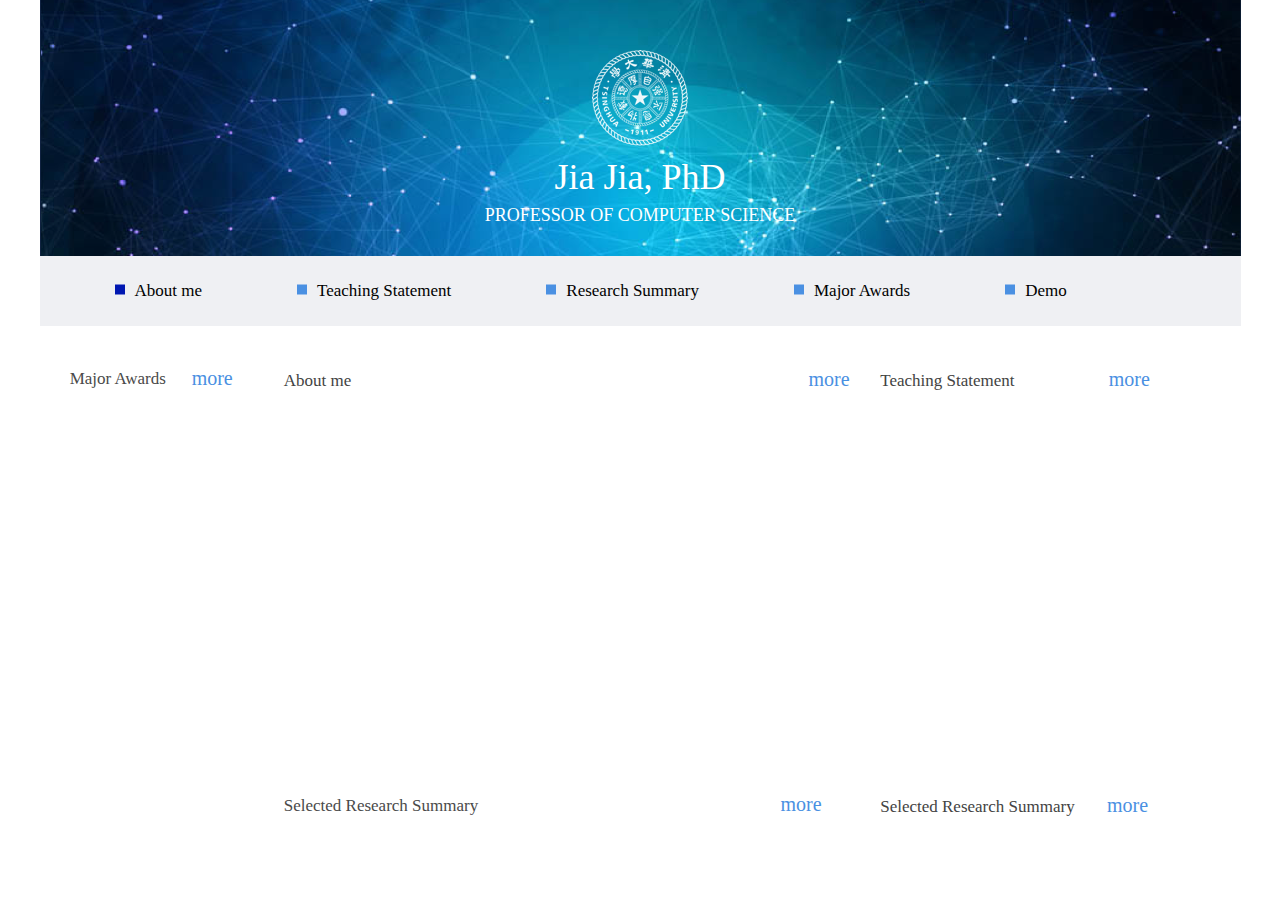
<file: static/index.html>
<!doctype html>
<html>
<head>
    <meta charset="UTF-8" />
    <script src="https://ajax.googleapis.com/ajax/libs/jquery/2.1.1/jquery.min.js"></script>
    <title>Jia Jia's Homepage</title>
    <link href="css/index.css" rel="stylesheet" type="text/css" />
</head>

<body class="auto">
    <header>
        <div class="headline">
            <p>
                <img src="imgs/jiajia1.jpg" />
            </p>
            <p style="font-size: 36px; line-height: 55px;">
                Jia Jia, PhD
            </p>
            <p style="font-size: 18px; line-height: 20px;">
                PROFESSOR OF COMPUTER SCIENCE
            </p>
        </div>
        <p style="height: 256px;">
            <img src="imgs/5.pic_hd.png" />
        </p>
        <div id="menu">
            <ul>
                <li>
                    <a class="selected" href="">About me</a>
                </li>
                <li>
                    <a href="">Teaching Statement</a>
                </li>
                <li>
                    <a href="">Research Summary</a>
                </li>
                <li>
                    <a href="">Major Awards</a>
                </li>
                <li>
                    <a href="">Demo</a>
                </li>
            </ul>
        </div>
    </header>

    <div class="column">
        <div class="awards">
            <p class="awards_title">
                Major Awards
                <a class="awards_more" href="">more</a>
            </p>
        </div>
    </div>

    <div class="column">
        <div class="about">
            <p class="about_title">
                About me
                <a class="about_more" href="">more</a>
            </p>
        </div>
        <div class="summary">
            <p class="summary_title">
                Selected Research Summary
                <a class="summary_more" href="">more</a>
            </p>
        </div>
    </div>

    <div class="column">
        <div class="teaching">
            <p class="teaching_title">
                Teaching Statement
                <a class="teaching_more" href="">more</a>
            </p>
        </div>
        <div class="demo">
            <p class="demo_title">
                Selected Research Summary
                <a class="demo_more" href="">more</a>
            </p>
        </div>
    </div>
</body>

<script src="js/index.js" type="text/javascript"></script>
</html>
</file>
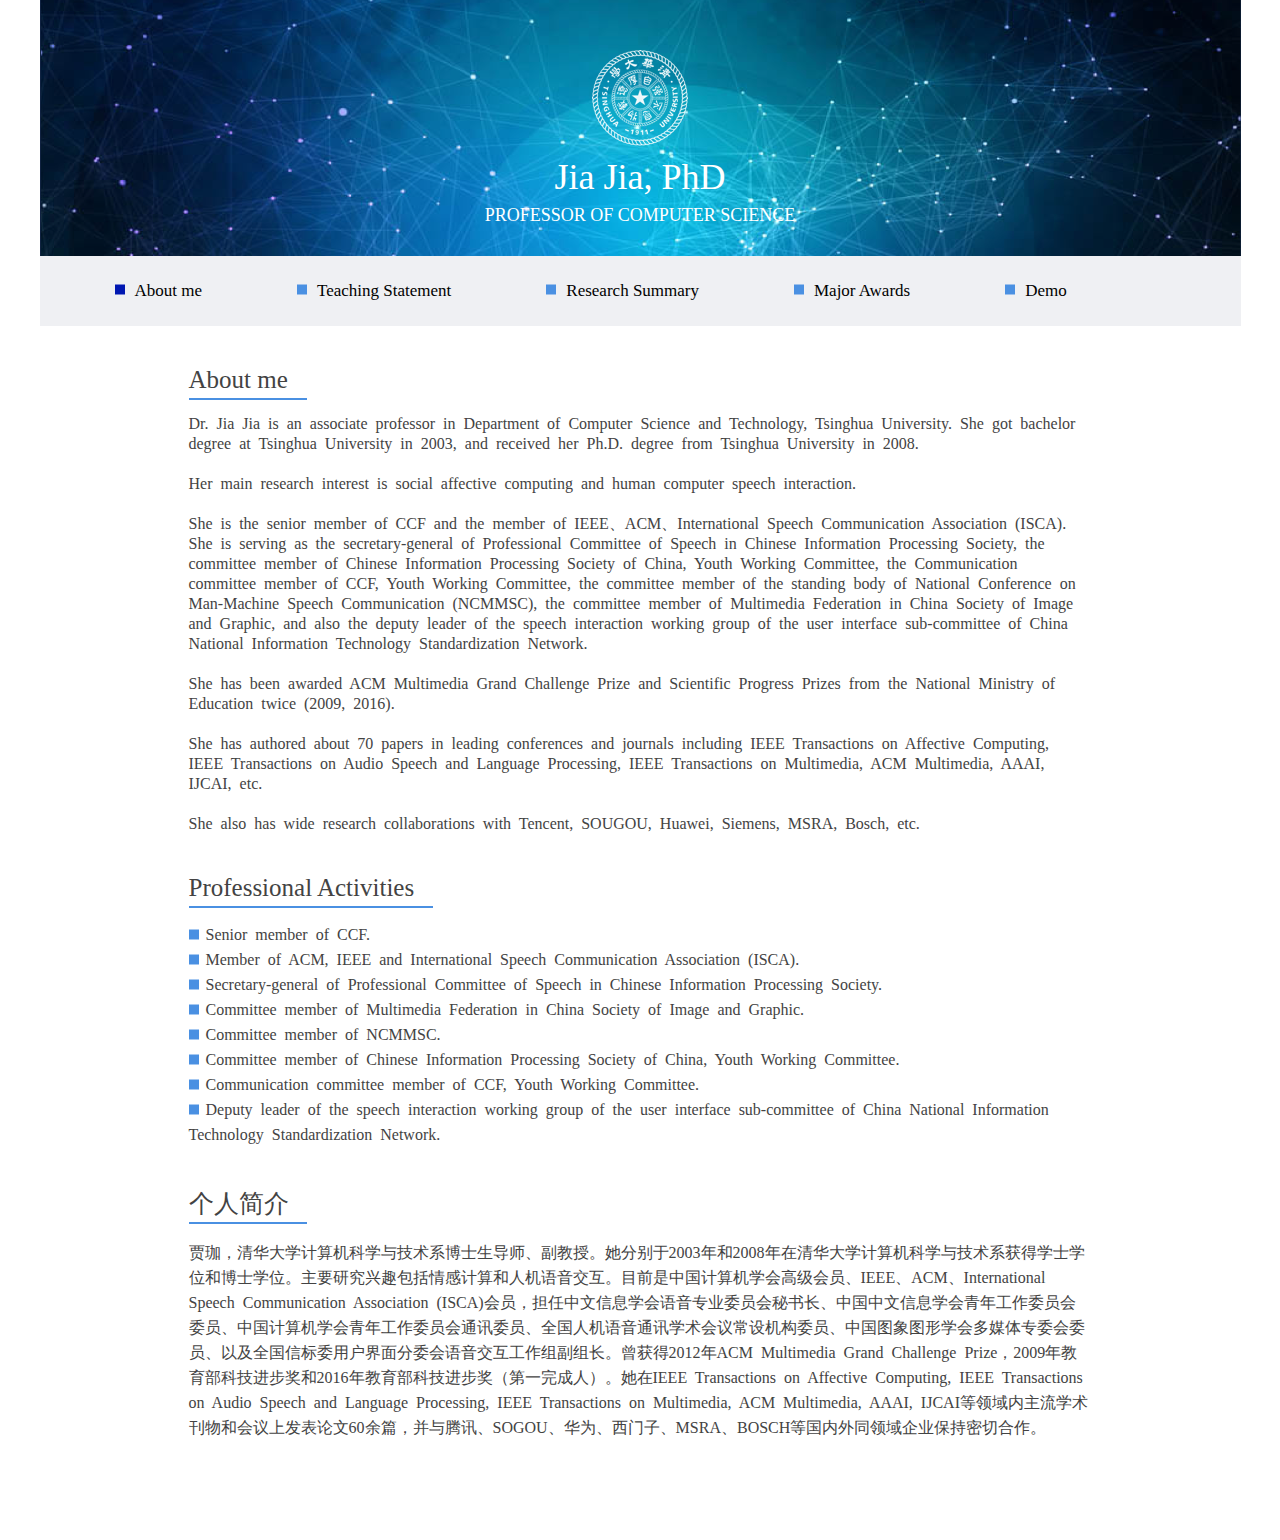
<file: static/about.html>
<!doctype html>
<html>

<head>
    <meta charset="UTF-8" />
    <script src="https://ajax.googleapis.com/ajax/libs/jquery/2.1.1/jquery.min.js"></script>
    <title>Jia Jia's Homepage</title>
    <link href="css/index.css" rel="stylesheet" type="text/css" />
    <link href="css/research.css" rel="stylesheet" type="text/css" />
</head>

<body class="auto">
    <header>
        <div class="headline">
            <p>
                <img src="imgs/jiajia1.jpg" />
            </p>
            <p style="font-size: 36px; line-height: 55px;">
                Jia Jia, PhD
            </p>
            <p style="font-size: 18px; line-height: 20px;">
                PROFESSOR OF COMPUTER SCIENCE
            </p>
        </div>
        <p style="height: 256px;">
            <img src="imgs/5.pic_hd.png" />
        </p>
        <div id="menu">
            <ul>
                <li>
                    <a class="selected" href="">About me</a>
                </li>
                <li>
                    <a href="">Teaching Statement</a>
                </li>
                <li>
                    <a href="">Research Summary</a>
                </li>
                <li>
                    <a href="">Major Awards</a>
                </li>
                <li>
                    <a href="">Demo</a>
                </li>
            </ul>
        </div>
    </header>

    <div class="main_container auto">
        <p class="head1">
            <span class="head1">
               About me&nbsp;&nbsp;&nbsp;
            </span>
        </p>
        <div class="paragraph">
            Dr. Jia Jia is an associate professor in Department of Computer Science and Technology, Tsinghua University. She got bachelor degree at Tsinghua University in 2003, and received her Ph.D. degree from Tsinghua University in 2008.
        </div>
        <div class="paragraph">
            Her main research interest is social affective computing and human computer speech interaction.
        </div>
        <div class="paragraph">
            She is the senior member of CCF and the member of IEEE、ACM、International Speech Communication Association (ISCA). She is serving as the secretary-general of Professional Committee of Speech in Chinese Information Processing Society, the committee member of Chinese Information Processing Society of China, Youth Working Committee, the Communication committee member of CCF, Youth Working Committee, the committee member of the standing body of National Conference on Man-Machine Speech Communication (NCMMSC), the committee member of Multimedia Federation in China Society of Image and Graphic, and also the deputy leader of the speech interaction working group of the user interface sub-committee of China National Information Technology Standardization Network.
        </div>
        <div class="paragraph">
            She has been awarded ACM Multimedia Grand Challenge Prize and Scientific Progress Prizes from the National Ministry of Education twice (2009, 2016).
        </div>
        <div class="paragraph">
            She has authored about 70 papers in leading conferences and journals including IEEE Transactions on Affective Computing, IEEE Transactions on Audio Speech and Language Processing, IEEE Transactions on Multimedia, ACM Multimedia, AAAI, IJCAI, etc.
        </div>
        <div class="paragraph">
            She also has wide research collaborations with Tencent, SOUGOU, Huawei, Siemens, MSRA, Bosch, etc.
        </div>

        <p class="head1">
            <span class="head1">
               Professional Activities&nbsp;&nbsp;&nbsp;
            </span>
        </p>
        <div class="paragraph" style="line-height: 25px;">
            <ul>
                <li>Senior member of CCF.</li>
                <li>Member of ACM, IEEE and International Speech Communication Association (ISCA).</li>
                <li>Secretary-general of Professional Committee of Speech in Chinese Information Processing Society.</li>
                <li>Committee member of Multimedia Federation in China Society of Image and Graphic.</li>
                <li>Committee member of NCMMSC.</li>
                <li>Committee member of Chinese Information Processing Society of China, Youth Working Committee.</li>
                <li>Communication committee member of CCF, Youth Working Committee.</li>
                <li>Deputy leader of the speech interaction working group of the user interface sub-committee of China National Information Technology Standardization Network.</li>
            </ul>
        </div>

        <p class="head1">
            <span class="head1">
               个人简介&nbsp;&nbsp;&nbsp;
            </span>
        </p>
        <div class="paragraph" style="line-height: 25px;">
            贾珈，清华大学计算机科学与技术系博士生导师、副教授。她分别于2003年和2008年在清华大学计算机科学与技术系获得学士学位和博士学位。主要研究兴趣包括情感计算和人机语音交互。目前是中国计算机学会高级会员、IEEE、ACM、International Speech Communication Association (ISCA)会员，担任中文信息学会语音专业委员会秘书长、中国中文信息学会青年工作委员会委员、中国计算机学会青年工作委员会通讯委员、全国人机语音通讯学术会议常设机构委员、中国图象图形学会多媒体专委会委员、以及全国信标委用户界面分委会语音交互工作组副组长。曾获得2012年ACM Multimedia Grand Challenge Prize，2009年教育部科技进步奖和2016年教育部科技进步奖（第一完成人）。她在IEEE Transactions on Affective Computing, IEEE Transactions on Audio Speech and Language Processing, IEEE Transactions on Multimedia, ACM Multimedia, AAAI, IJCAI等领域内主流学术刊物和会议上发表论文60余篇，并与腾讯、SOGOU、华为、西门子、MSRA、BOSCH等国内外同领域企业保持密切合作。
        </div>
    </div>
</body>

</html>
</file>
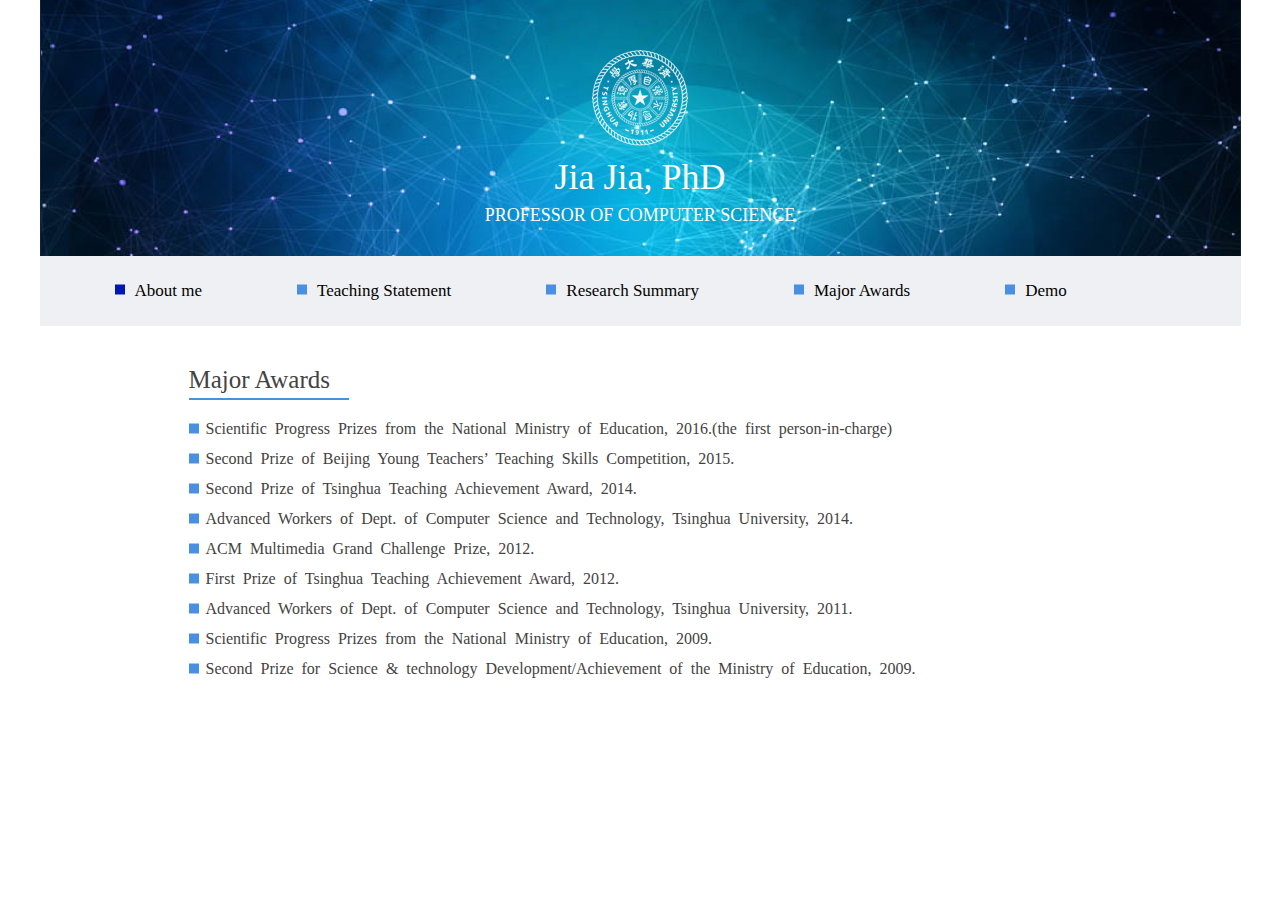
<file: static/award.html>
<!doctype html>
<html>

<head>
    <meta charset="UTF-8" />
    <script src="https://ajax.googleapis.com/ajax/libs/jquery/2.1.1/jquery.min.js"></script>
    <title>Jia Jia's Homepage</title>
    <link href="css/index.css" rel="stylesheet" type="text/css" />
    <link href="css/research.css" rel="stylesheet" type="text/css" />
</head>

<body class="auto">
    <header>
        <div class="headline">
            <p>
                <img src="imgs/jiajia1.jpg" />
            </p>
            <p style="font-size: 36px; line-height: 55px;">
                Jia Jia, PhD
            </p>
            <p style="font-size: 18px; line-height: 20px;">
                PROFESSOR OF COMPUTER SCIENCE
            </p>
        </div>
        <p style="height: 256px;">
            <img src="imgs/5.pic_hd.png" />
        </p>
        <div id="menu">
            <ul>
                <li>
                    <a class="selected" href="">About me</a>
                </li>
                <li>
                    <a href="">Teaching Statement</a>
                </li>
                <li>
                    <a href="">Research Summary</a>
                </li>
                <li>
                    <a href="">Major Awards</a>
                </li>
                <li>
                    <a href="">Demo</a>
                </li>
            </ul>
        </div>
    </header>

    <div class="main_container auto">
        <p class="head1">
            <span class="head1">
               Major Awards&nbsp;&nbsp;&nbsp;
            </span>
        </p>
        <div class="paragraph">
            <ul class="head2">
                <li>Scientific Progress Prizes from the National Ministry of Education, 2016.(the first person-in-charge)</li>
                <li>Second Prize of Beijing Young Teachers’ Teaching Skills Competition, 2015.</li>
                <li>Second Prize of Tsinghua Teaching Achievement Award, 2014.</li>
                <li>Advanced Workers of Dept. of Computer Science and Technology, Tsinghua University, 2014.</li>
                <li>ACM Multimedia Grand Challenge Prize, 2012.</li>
                <li>First Prize of Tsinghua Teaching Achievement Award, 2012.</li>
                <li>Advanced Workers of Dept. of Computer Science and Technology, Tsinghua University, 2011.</li>
                <li>Scientific Progress Prizes from the National Ministry of Education, 2009.</li>
                <li>Second Prize for Science &amp; technology Development/Achievement of the Ministry of Education, 2009.</li>
            </ul>
        </div>
    </div>
</body>

</html>
</file>
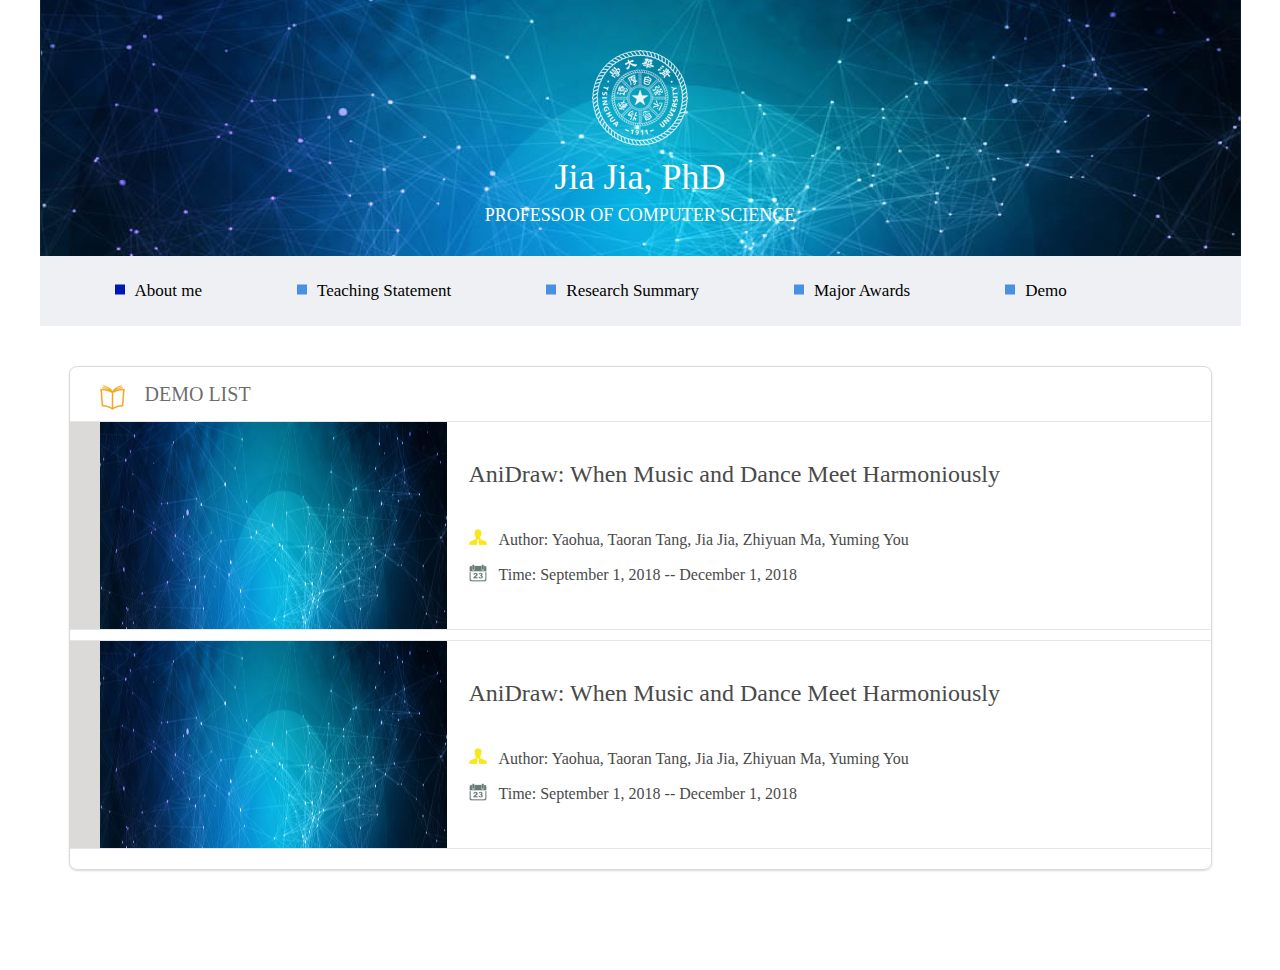
<file: static/demo.html>
<!doctype html>
<html>

<head>
    <meta charset="UTF-8" />
    <script src="https://ajax.googleapis.com/ajax/libs/jquery/2.1.1/jquery.min.js"></script>
    <title>Jia Jia's Homepage</title>
    <link href="css/index.css" rel="stylesheet" type="text/css" />
    <link href="css/demo.css" rel="stylesheet" type="text/css" />
</head>

<body class="auto">
    <header>
        <div class="headline">
            <p>
                <img src="imgs/jiajia1.jpg" />
            </p>
            <p style="font-size: 36px; line-height: 55px;">
                Jia Jia, PhD
            </p>
            <p style="font-size: 18px; line-height: 20px;">
                PROFESSOR OF COMPUTER SCIENCE
            </p>
        </div>
        <p style="height: 256px;">
            <img src="imgs/5.pic_hd.png" />
        </p>
        <div id="menu">
            <ul>
                <li>
                    <a class="selected" href="">About me</a>
                </li>
                <li>
                    <a href="">Teaching Statement</a>
                </li>
                <li>
                    <a href="">Research Summary</a>
                </li>
                <li>
                    <a href="">Major Awards</a>
                </li>
                <li>
                    <a href="">Demo</a>
                </li>
            </ul>
        </div>
    </header>

    <div class="container_demo auto">
        <p class="head_demo">
            DEMO LIST
        </p>
        <ul>
            <li class="list_demo">
                <p class="list_demo">
                    <img class="list_demo" src="imgs/5.pic_hd.png" />
                </p>
                <div class="list_demo">
                    <p class="subject_demo">
                        AniDraw: When Music and Dance Meet Harmoniously
                    </p>
                    <p class="author_demo">
                        Author: Yaohua, Taoran Tang, Jia Jia, Zhiyuan Ma, Yuming You
                    </p>
                    <p class="time_demo">
                        Time: September 1, 2018 -- December 1, 2018
                    </p>
                </div>
            </li>
            <li class="list_demo">
                <p class="list_demo">
                    <img class="list_demo" src="imgs/5.pic_hd.png" />
                </p>
                <div class="list_demo">
                    <p class="subject_demo">
                        AniDraw: When Music and Dance Meet Harmoniously
                    </p>
                    <p class="author_demo">
                        Author: Yaohua, Taoran Tang, Jia Jia, Zhiyuan Ma, Yuming You
                    </p>
                    <p class="time_demo">
                        Time: September 1, 2018 -- December 1, 2018
                    </p>
                </div>
            </li>
        </ul>
    </div>
</body>

</html>
</file>
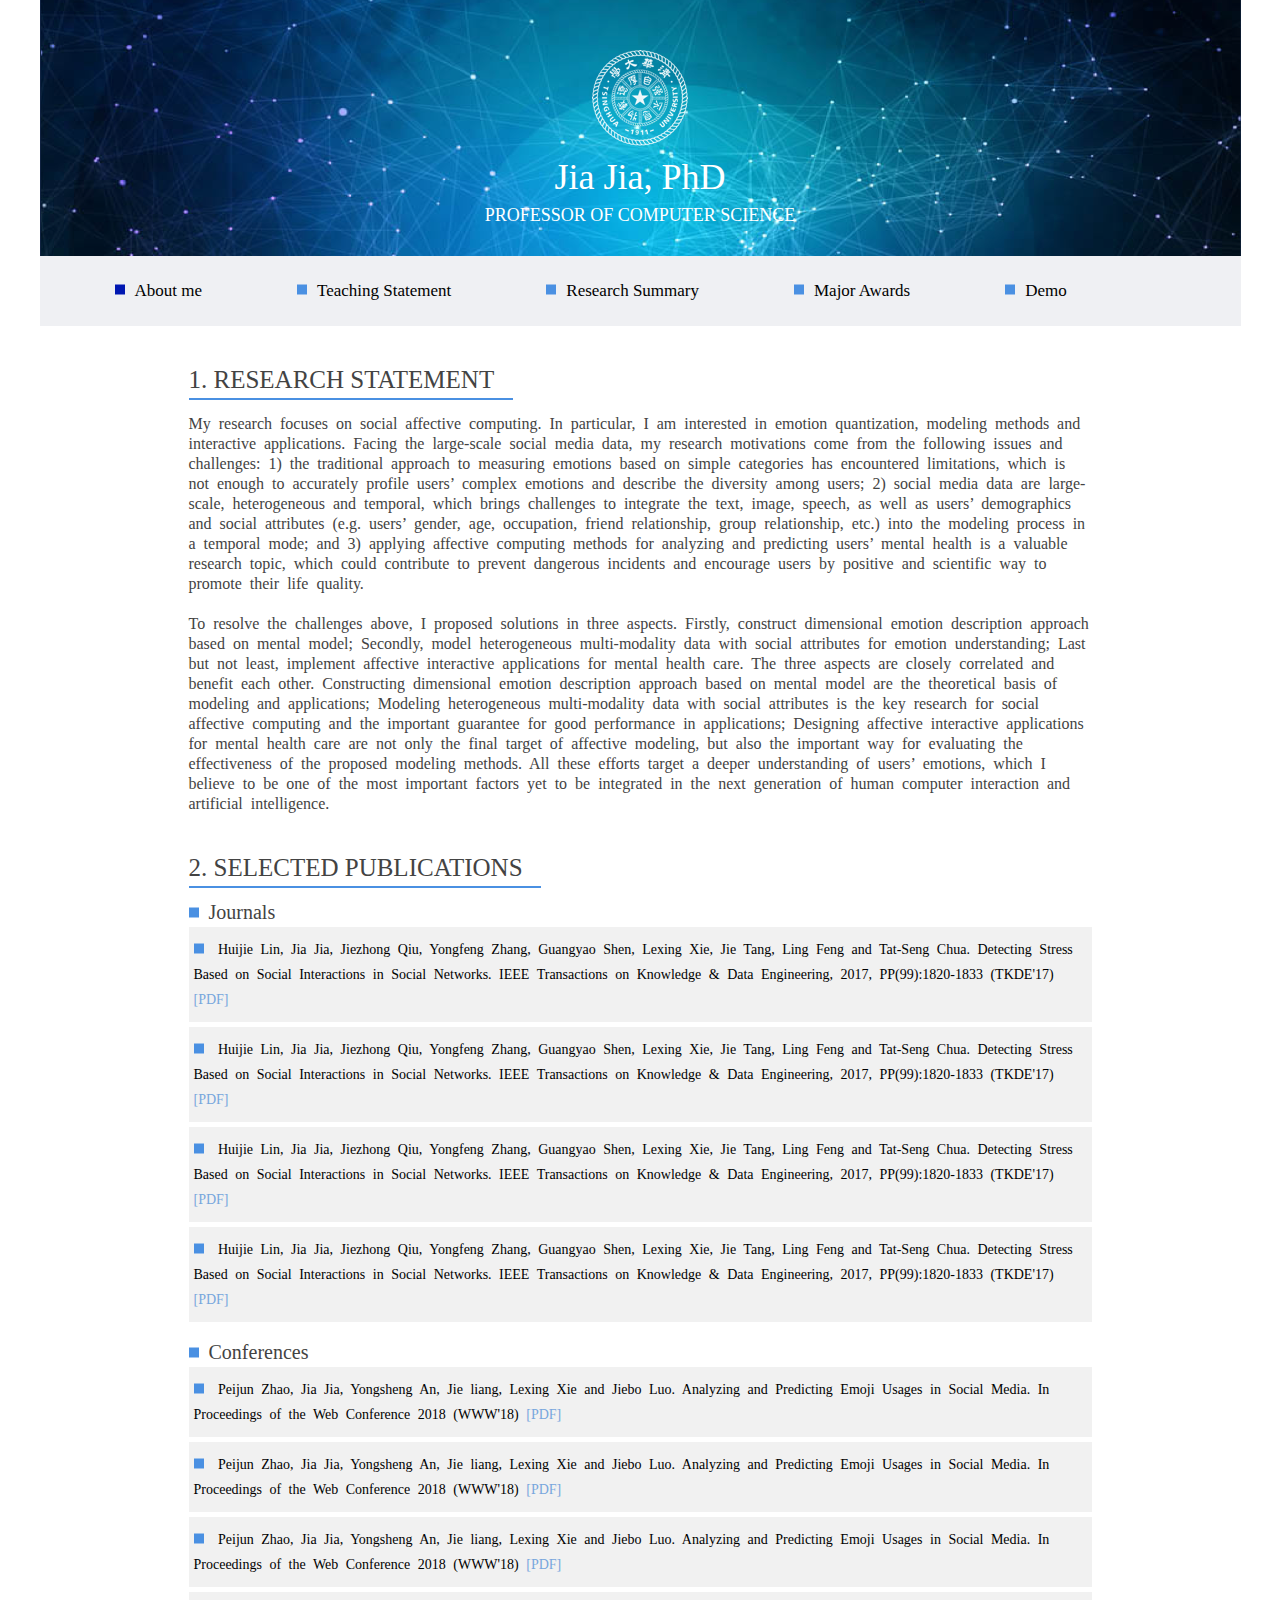
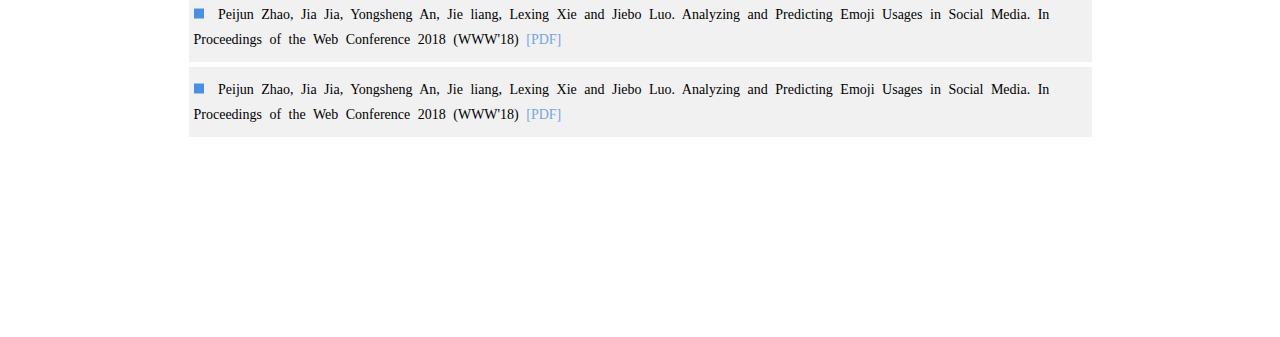
<file: static/research.html>
<!doctype html>
<html>

<head>
    <meta charset="UTF-8" />
    <script src="https://ajax.googleapis.com/ajax/libs/jquery/2.1.1/jquery.min.js"></script>
    <title>Jia Jia's Homepage</title>
    <link href="css/index.css" rel="stylesheet" type="text/css" />
    <link href="css/research.css" rel="stylesheet" type="text/css" />
</head>

<body class="auto">
    <header>
        <div class="headline">
            <p>
                <img src="imgs/jiajia1.jpg" />
            </p>
            <p style="font-size: 36px; line-height: 55px;">
                Jia Jia, PhD
            </p>
            <p style="font-size: 18px; line-height: 20px;">
                PROFESSOR OF COMPUTER SCIENCE
            </p>
        </div>
        <p style="height: 256px;">
            <img src="imgs/5.pic_hd.png" />
        </p>
        <div id="menu">
            <ul>
                <li>
                    <a class="selected" href="">About me</a>
                </li>
                <li>
                    <a href="">Teaching Statement</a>
                </li>
                <li>
                    <a href="">Research Summary</a>
                </li>
                <li>
                    <a href="">Major Awards</a>
                </li>
                <li>
                    <a href="">Demo</a>
                </li>
            </ul>
        </div>
    </header>

    <div class="main_container auto">
        <p class="head1">
            <span class="head1">
               1. RESEARCH STATEMENT&nbsp;&nbsp;&nbsp;
            </span>
        </p>
        <div class="paragraph">
            My research focuses on social affective computing. In particular, I am interested in emotion quantization, modeling methods and interactive applications. Facing the large-scale social media data, my research motivations come from the following issues and challenges: 1) the traditional approach to measuring emotions based on simple categories has encountered limitations, which is not enough to accurately profile users’ complex emotions and describe the diversity among users; 2) social media data are large-scale, heterogeneous and temporal, which brings challenges to integrate the text, image, speech, as well as users’ demographics and social attributes (e.g. users’ gender, age, occupation, friend relationship, group relationship, etc.) into the modeling process in a temporal mode; and 3) applying affective computing methods for analyzing and predicting users’ mental health is a valuable research topic, which could contribute to prevent dangerous incidents and encourage users by positive and scientific way to promote their life quality.<br><br>
            To resolve the challenges above, I proposed solutions in three aspects. Firstly, construct dimensional emotion description approach based on mental model; Secondly, model heterogeneous multi-modality data with social attributes for emotion understanding; Last but not least, implement affective interactive applications for mental health care. The three aspects are closely correlated and benefit each other. Constructing dimensional emotion description approach based on mental model are the theoretical basis of modeling and applications; Modeling heterogeneous multi-modality data with social attributes is the key research for social affective computing and the important guarantee for good performance in applications; Designing affective interactive applications for mental health care are not only the final target of affective modeling, but also the important way for evaluating the effectiveness of the proposed modeling methods. All these efforts target a deeper understanding of users’ emotions, which I believe to be one of the most important factors yet to be integrated in the next generation of human computer interaction and artificial intelligence.
        </div>
        <p class="head1">
            <span class="head1">
                2. SELECTED PUBLICATIONS&nbsp;&nbsp;&nbsp;
            </span>
        </p>
        <div class="paragraph">
            <p class="head2">
                Journals
            </p>
            <ul class="paper_list">
                <li>
                    Huijie Lin, Jia Jia, Jiezhong Qiu, Yongfeng Zhang, Guangyao Shen, Lexing Xie, Jie Tang, Ling Feng and Tat-Seng Chua. Detecting Stress Based on Social Interactions in Social Networks. IEEE Transactions on Knowledge & Data Engineering, 2017, PP(99):1820-1833 (TKDE'17)
                    <a class="paper_link">[PDF]</a>
                </li>
                <li>
                    Huijie Lin, Jia Jia, Jiezhong Qiu, Yongfeng Zhang, Guangyao Shen, Lexing Xie, Jie Tang, Ling Feng and Tat-Seng Chua. Detecting Stress Based on Social Interactions in Social Networks. IEEE Transactions on Knowledge & Data Engineering, 2017, PP(99):1820-1833 (TKDE'17)
                    <a class="paper_link">[PDF]</a>
                </li>
                <li>
                    Huijie Lin, Jia Jia, Jiezhong Qiu, Yongfeng Zhang, Guangyao Shen, Lexing Xie, Jie Tang, Ling Feng and Tat-Seng Chua. Detecting Stress Based on Social Interactions in Social Networks. IEEE Transactions on Knowledge & Data Engineering, 2017, PP(99):1820-1833 (TKDE'17)
                    <a class="paper_link">[PDF]</a>
                </li>
                <li>
                    Huijie Lin, Jia Jia, Jiezhong Qiu, Yongfeng Zhang, Guangyao Shen, Lexing Xie, Jie Tang, Ling Feng and Tat-Seng Chua. Detecting Stress Based on Social Interactions in Social Networks. IEEE Transactions on Knowledge & Data Engineering, 2017, PP(99):1820-1833 (TKDE'17)
                    <a class="paper_link">[PDF]</a>
                </li>
            </ul>
            <p class="head2">
                Conferences
            </p>
            <ul class="paper_list">
                <li>
                    Peijun Zhao, Jia Jia, Yongsheng An, Jie liang, Lexing Xie and Jiebo Luo. Analyzing and Predicting Emoji Usages in Social Media. In Proceedings of the Web Conference 2018 (WWW'18)
                    <a class="paper_link">[PDF]</a>
                </li>
                <li>
                    Peijun Zhao, Jia Jia, Yongsheng An, Jie liang, Lexing Xie and Jiebo Luo. Analyzing and Predicting Emoji Usages in Social Media. In Proceedings of the Web Conference 2018 (WWW'18)
                    <a class="paper_link">[PDF]</a>
                </li>
                <li>
                    Peijun Zhao, Jia Jia, Yongsheng An, Jie liang, Lexing Xie and Jiebo Luo. Analyzing and Predicting Emoji Usages in Social Media. In Proceedings of the Web Conference 2018 (WWW'18)
                    <a class="paper_link">[PDF]</a>
                </li>
                <li>
                    Peijun Zhao, Jia Jia, Yongsheng An, Jie liang, Lexing Xie and Jiebo Luo. Analyzing and Predicting Emoji Usages in Social Media. In Proceedings of the Web Conference 2018 (WWW'18)
                    <a class="paper_link">[PDF]</a>
                </li>
                <li>
                    Peijun Zhao, Jia Jia, Yongsheng An, Jie liang, Lexing Xie and Jiebo Luo. Analyzing and Predicting Emoji Usages in Social Media. In Proceedings of the Web Conference 2018 (WWW'18)
                    <a class="paper_link">[PDF]</a>
                </li>
            </ul>
        </div>
    </div>
    <div style="height: 100px;"></div>
</body>

</html>
</file>
<file: static/css/index.css>
* {
    margin: 0px;
    padding: 0px;
    border: 0px;
    list-style: none;
    outline: none;
    text-decoration: none;
}

.auto {
    margin-left: auto;
    margin-right: auto;
}

body {
    width: 1201px;
}

header {
    background: #112342;
}

header div.headline {
    position: relative;
    height: 0px;
    top: 50px;
}

header div.headline p {
    text-align: center;
    font-family: STHeitiSC-Medium;
    color: #FFFFFF;
    letter-spacing: 0;
}
header ul {
    height: 70px;
    background: #EFF0F3;
}

header ul li {
    float: left;
    line-height: 70px;
    margin-left: 75px;
}

header ul li a {
    background-image: url(../imgs/Rectangle%205.png);
    background-repeat: no-repeat;
    background-position: 0px 3px;
    padding: 0px 20px;
    font-family: STHeitiSC-Light;
    font-size: 17px;
    color: black;
    letter-spacing: 0;
}

header ul li a.selected {
    background-image: url(../imgs/Rectangle%206.png);
    background-repeat: no-repeat;
    background-position: 0px 3px;
    padding: 0px 20px;
    font-family: STHeitiSC-Light;
    font-size: 17px;
    color: black;
    letter-spacing: 0;
}

div.awards {
    padding: 40px 0px 0px 30.2px;
}

.awards_title {
    font-family: STHeitiSC-Light;
    font-size: 17px;
    color: #4A4A4A;
}

.awards_more {
    padding: 21.5px;
    font-family: HelveticaNeue;
    font-size: 20px;
    color: #4A90E2;
}

.column {
    float: left;
}

.column2 {
    float: right;
}

.about {
    padding: 42px 0px 0px 29.5px;
}

.about_title {
    font-family: STHeitiSC-Light;
    font-size: 17px;
    color: #434343;
}

.about_more {
    padding: 0px 0px 0px 453px;
    font-family: HelveticaNeue;
    font-size: 20px;
    color: #4A90E2;
}

.summary {
    padding: 402px 0px 0px 29.5px;
}

.summary_title {
    font-family: STHeitiSC-Light;
    font-size: 17px;
    color: #4A4A4A;
}

.summary_more {
    padding: 0px 0px 0px 298px;
    font-family: HelveticaNeue;
    font-size: 20px;
    color: #4A90E2;
}

.teaching {
    padding: 42px 0px 0px 30.6px;
}

.teaching_title {
    font-family: STHeitiSC-Light;
    font-size: 17px;
    color: #434343;
}

.teaching_more {
    padding: 0px 0px 0px 90px;
    font-family: HelveticaNeue;
    font-size: 20px;
    color: #4A90E2;
}

.demo {
    padding: 403px 0px 0px 30.6px;
}

.demo_title {
    font-family: STHeitiSC-Light;
    font-size: 17px;
    color: #434343;
}

.demo_more {
    padding: 0px 0px 0px 28px;
    font-family: HelveticaNeue;
    font-size: 20px;
    color: #4A90E2;
}
</file>
<file: static/css/research.css>
p.head1 {
    margin-top: 40px;
}

span.head1 {
    font-family: STHeitiSC-Light;
    font-size: 25px;
    color: #434343;
    border-bottom: #4A90E2 solid 2px;
    padding-bottom: 5px;
}

p.head2 {
    margin-top: 20px;
    background-image: url(../imgs/Rectangle%205.png);
    background-repeat: no-repeat;
    background-position: 0px 5px;
    padding-left: 20px;
    font-size: 20px;
    line-height: 20px;
}
ul.head2 > li {
    list-style-position: inside;
    list-style-image: url(../imgs/Rectangle%205.png);
    list-style-type: disc;
    line-height: 30px;
}

.main_container {
    width: 903px;
    margin-bottom: 100px;
}

.paragraph {
    font-family: STHeitiSC-Light;
    font-size: 16px;
    color: #434343;
    line-height: 20px;
    word-spacing: 4px;
    margin-top: 20px;
}

.paragraph li {
    list-style-position: inside;
    list-style-image: url(../imgs/Rectangle%205.png);
    list-style-type: disc;
}

ul.paper_list>li {
    background: rgba(189, 188, 188, 0.21);
    font-family: STHeitiSC-Light;
    font-size: 14px;
    color: #000000;
    line-height: 25px;
    margin: 5px 0px;
    padding: 10px 5px;
}

a.paper_link {
    color: #77a6dd;
}
</file>
<file: static/css/demo.css>
.container_demo {
    margin-top: 40px;
    margin-bottom: 100px;
    padding-bottom: 10px;
    width: 1141px;
    border: 1px solid #DCD9D9;
    box-shadow: 0 1px 2px 0 #DCD9D9;
    border-radius: 8px;
}

.head_demo {
    background-image: url(../imgs/demo.png);
    background-repeat: no-repeat;
    background-position: 30px 18px;
    padding-left: 75px;
    line-height: 54px;
    font-family: STHeitiSC-Medium;
    font-size: 20px;
    color: rgba(74, 74, 74, 0.82);
    text-align: left;
}

li.list_demo {
    height: 207px;
    margin-bottom: 10px;
    overflow: hidden;
    border-top: 1px solid rgba(216, 216, 216, 0.65);
    border-bottom: 1px solid rgba(216, 216, 216, 0.65);
}

p.list_demo {
    float: left;
    background: #DCD9D9;
    padding-left: 30px;
}

img.list_demo {
    width: 347px;
    height: 207px;
}

div.list_demo {
    float: right;
    height: 100%;
    width: 762px;
}

div.list_demo > p {
    font-family: STHeitiSC-Medium;
    font-size: 16px;
    line-height: 25px;
    color: #4A4A4A;
    background-repeat: no-repeat;
    background-position: 0px 2px;
    padding-left: 30px;
    margin: 10px 20px;
}
div.list_demo > p.subject_demo {
    font-size: 24px;
    margin: 40px -10px;
}
p.author_demo {
    background-image: url(../imgs/author.png);
}
p.time_demo {
    background-image: url(../imgs/date.png);
}
</file>
